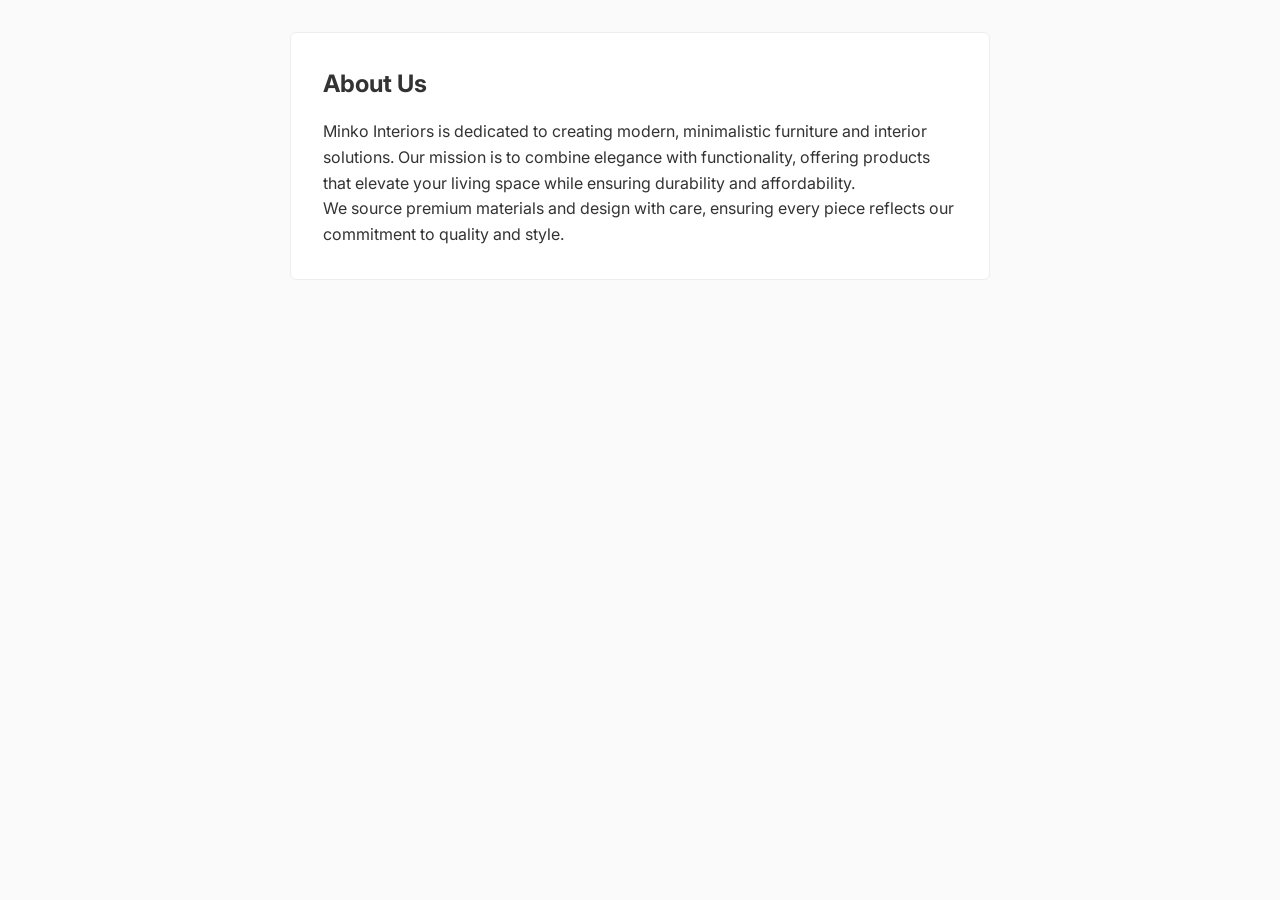
<file: about.html>
<!DOCTYPE html>
<html lang="en">
<head>
  <meta charset="UTF-8">
  <title>About Us - Minko Interiors</title>
  <link rel="stylesheet" href="style.css">
  <link href="https://fonts.googleapis.com/css2?family=Inter:wght@400;600&display=swap" rel="stylesheet">

  <!-- Snipcart CSS/JS -->
  <link rel="stylesheet" href="https://cdn.snipcart.com/themes/v3.0.31/default/snipcart.css" />
  <script async src="https://cdn.snipcart.com/themes/v3.0.31/default/snipcart.js"></script>
  <div hidden id="snipcart" data-api-key="OWRkYTk0NGQtMGFhZS00OGMwLWE1ZjctNzgyMGM3NmUzODNlNjM4OTg2NDkwODAzODYyNzUx"></div>

  <script src="script.js" defer></script>
</head>
<body>
  <div id="site-header"></div>

  <main class="about">
    <h2>About Us</h2>
    <p>Minko Interiors is dedicated to creating modern, minimalistic furniture and interior solutions. Our mission is to combine elegance with functionality, offering products that elevate your living space while ensuring durability and affordability.</p>
    <p>We source premium materials and design with care, ensuring every piece reflects our commitment to quality and style.</p>
  </main>

  <div id="site-footer"></div>
</body>
</html>
</file>
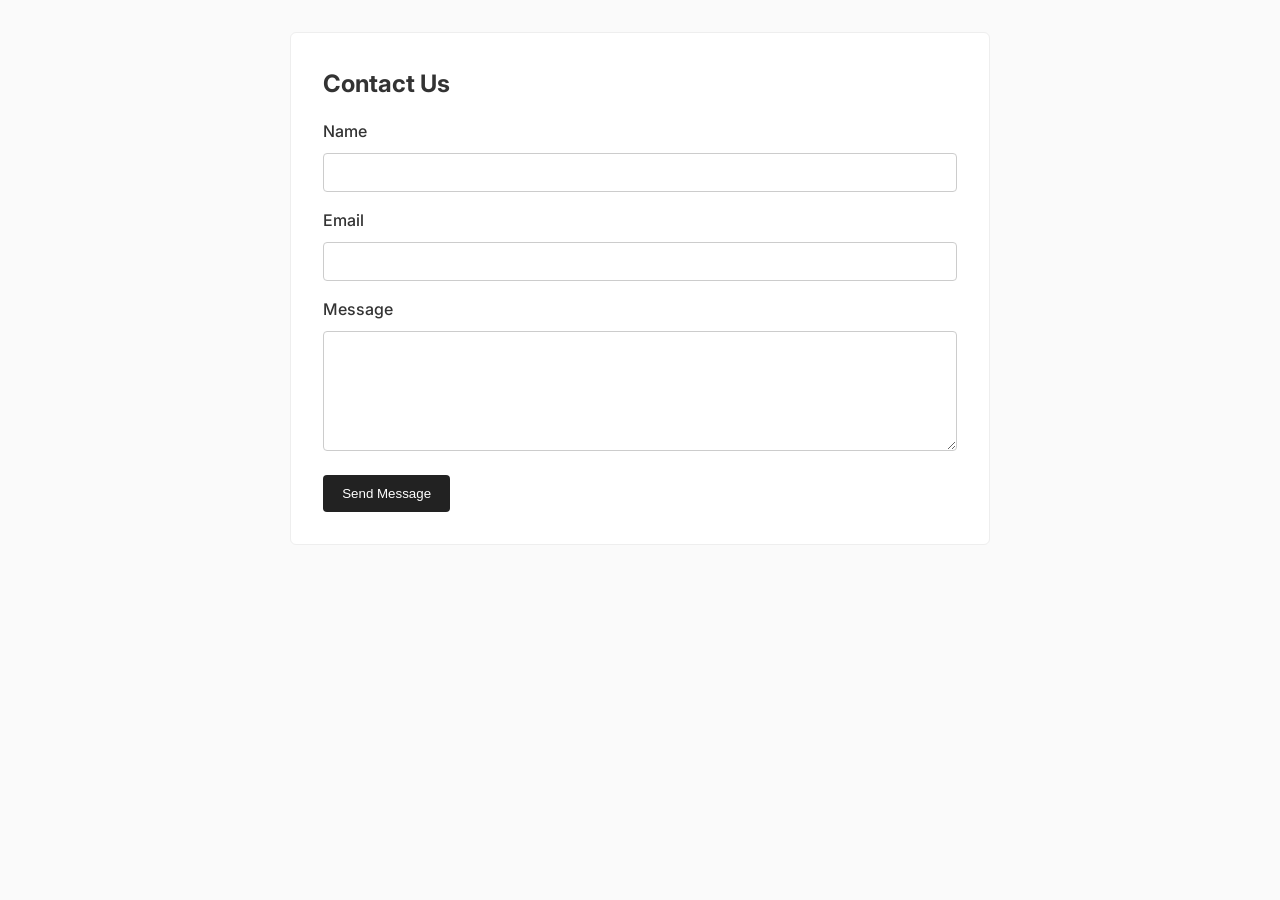
<file: contact.html>
<!DOCTYPE html>
<html lang="en">
<head>
  <meta charset="UTF-8">
  <title>Contact - Minko Interiors</title>
  <link rel="stylesheet" href="style.css">
  <link href="https://fonts.googleapis.com/css2?family=Inter:wght@400;600&display=swap" rel="stylesheet">

  <!-- Snipcart CSS/JS -->
  <link rel="stylesheet" href="https://cdn.snipcart.com/themes/v3.0.31/default/snipcart.css" />
  <script async src="https://cdn.snipcart.com/themes/v3.0.31/default/snipcart.js"></script>
  <div hidden id="snipcart" data-api-key="OWRkYTk0NGQtMGFhZS00OGMwLWE1ZjctNzgyMGM3NmUzODNlNjM4OTg2NDkwODAzODYyNzUx"></div>

  <script src="script.js" defer></script>
</head>
<body>
  <div id="site-header"></div>

  <main class="contact">
    <h2>Contact Us</h2>
    <form>
      <label for="name">Name</label>
      <input type="text" id="name" name="name" required>

      <label for="email">Email</label>
      <input type="email" id="email" name="email" required>

      <label for="message">Message</label>
      <textarea id="message" name="message" required></textarea>

      <button type="submit">Send Message</button>
    </form>
  </main>

  <div id="site-footer"></div>
</body>
</html>
</file>
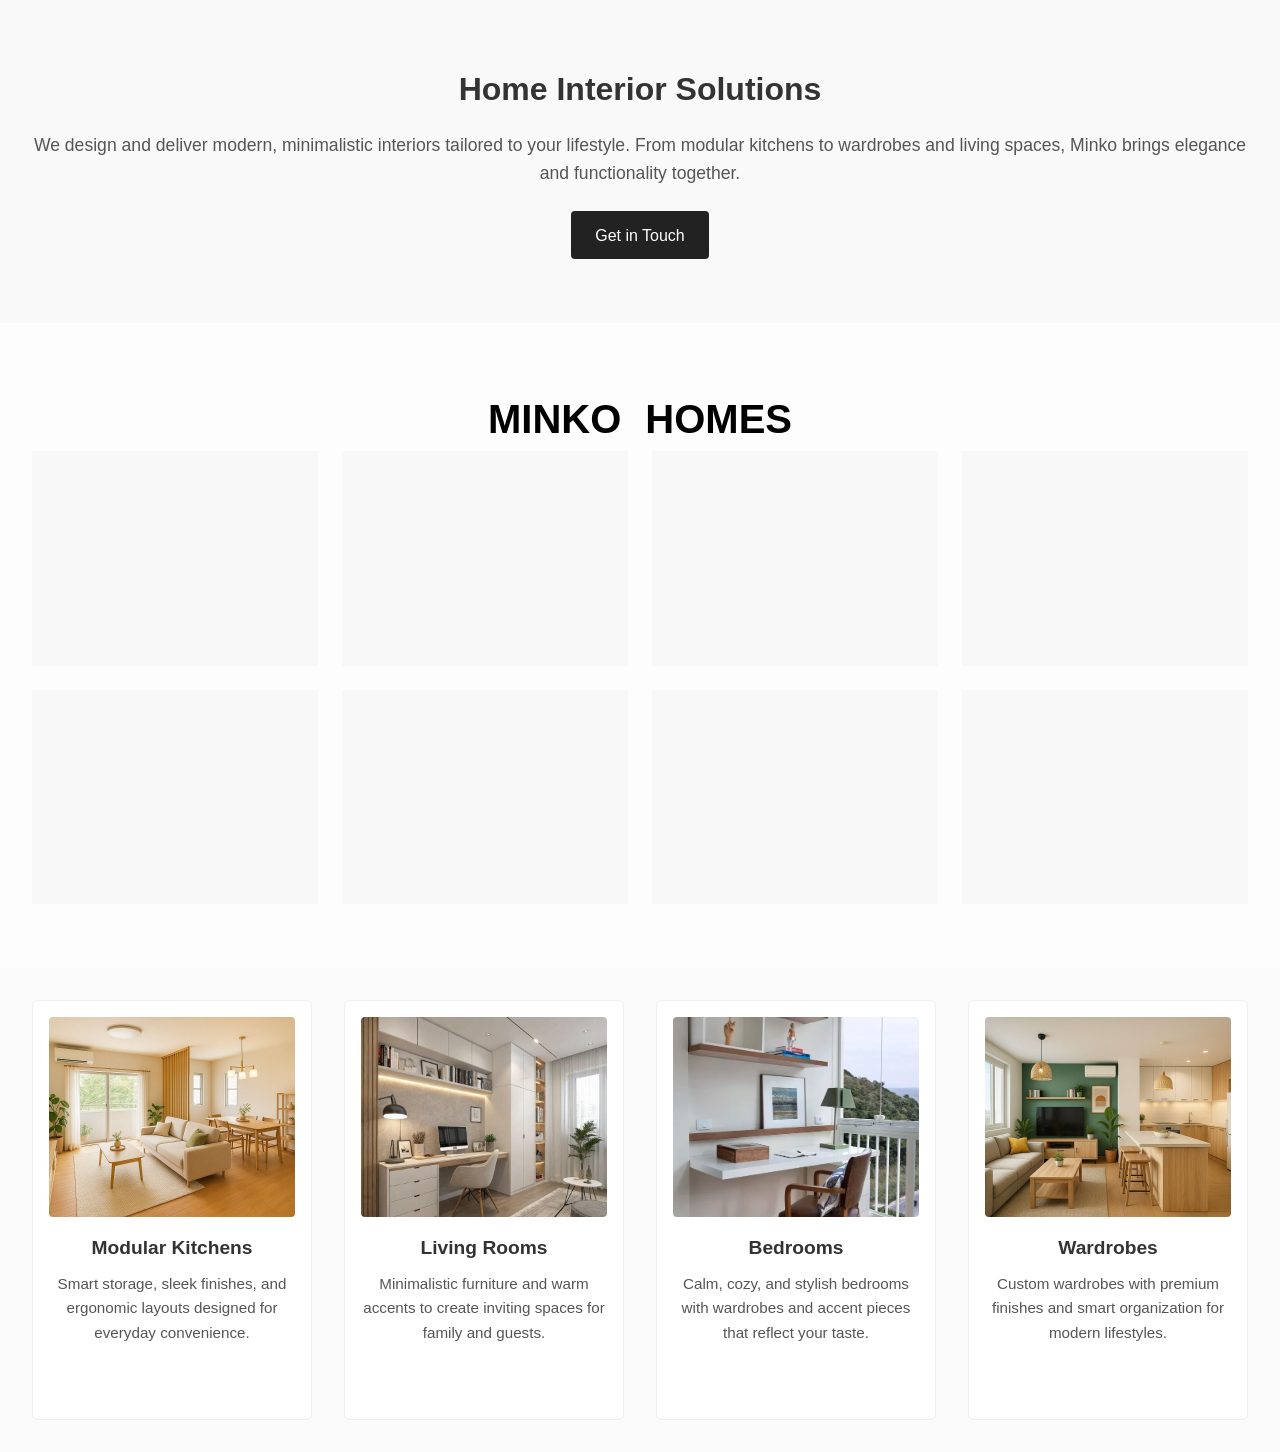
<file: home-interior.html>
<!DOCTYPE html>
<html lang="en">
<head>
  <meta charset="UTF-8">
  <meta name="viewport" content="width=device-width, initial-scale=1.0">
  <title>Minko Homes – Interiors</title>
  <link rel="stylesheet" href="style.css">
</head>
<body>
  <!-- Header placeholder -->
  <div id="site-header"></div>

  <main>
    <!-- Hero -->
    <section class="hero interior-hero">
      <h2>Home Interior Solutions</h2>
      <p>
        We design and deliver modern, minimalistic interiors tailored to your lifestyle.
        From modular kitchens to wardrobes and living spaces, Minko brings elegance and functionality together.
      </p>
      <a href="contact.html" class="btn">Get in Touch</a>
    </section>

    <!-- Eight-slot Gallery -->
    <section class="eight-gallery">
      <h2 class="gallery-title">
  <span class="minko">
    <span>M</span><span>i</span><span>n</span><span>k</span><span>o</span>
  </span>
  <span class="homes">
    <span>H</span><span>o</span><span>m</span><span>e</span><span>s</span>
  </span>
</h2>

      <div class="gallery-grid">
        <div class="gallery-slot"><img src="assets/interior/1.jpg" alt="Work 1"></div>
        <div class="gallery-slot"><img src="assets/interior/1.jpg" alt="Work 2"></div>
        <div class="gallery-slot"><img src="assets/interior/1.jpg" alt="Work 3"></div>
        <div class="gallery-slot"><img src="assets/interior/1.jpg" alt="Work 4"></div>
        <div class="gallery-slot"><img src="assets/interior/5.jpg" alt="Work 5"></div>
        <div class="gallery-slot"><img src="assets/interior/6.jpg" alt="Work 6"></div>
        <div class="gallery-slot"><img src="assets/interior/7.jpg" alt="Work 7"></div>
        <div class="gallery-slot"><img src="assets/interior/8.jpg" alt="Work 8"></div>
      </div>
    </section>

    <!-- Showcase Grid -->
    <section class="interior-showcase">
      <div class="showcase-item">
        <img src="assets/interior/1.jpg" alt="Modular Kitchen">
        <h3>Modular Kitchens</h3>
        <p>Smart storage, sleek finishes, and ergonomic layouts designed for everyday convenience.</p>
      </div>
      <div class="showcase-item">
        <img src="assets/interior/2.jpg" alt="Living Room Design">
        <h3>Living Rooms</h3>
        <p>Minimalistic furniture and warm accents to create inviting spaces for family and guests.</p>
      </div>
      <div class="showcase-item">
        <img src="assets/interior/3.jpg" alt="Bedroom Design">
        <h3>Bedrooms</h3>
        <p>Calm, cozy, and stylish bedrooms with wardrobes and accent pieces that reflect your taste.</p>
      </div>
      <div class="showcase-item">
        <img src="assets/interior/4.jpg" alt="Wardrobe Design">
        <h3>Wardrobes</h3>
        <p>Custom wardrobes with premium finishes and smart organization for modern lifestyles.</p>
      </div>
    </section>
  </main>

  <!-- Footer placeholder -->
  <div id="site-footer"></div>

  <script src="script.js" defer></script>
</body>
</html>
</file>
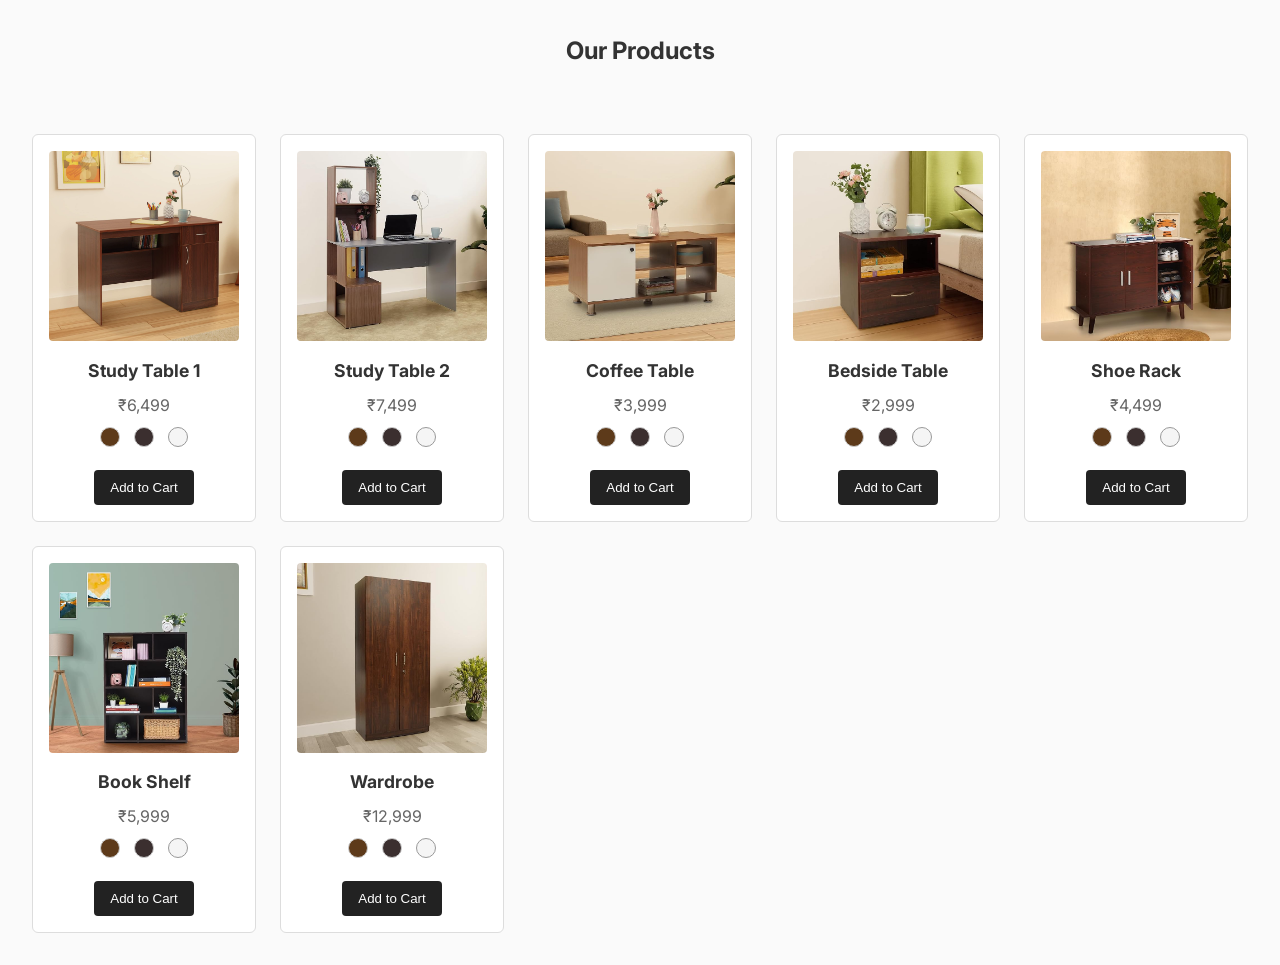
<file: products.html>
<!DOCTYPE html>
<html lang="en">
<head>
  <meta charset="UTF-8" />
  <title>Products - Minko Interiors</title>
  <link rel="stylesheet" href="style.css" />
  <link href="https://fonts.googleapis.com/css2?family=Inter:wght@400;600&display=swap" rel="stylesheet" />

  <!-- Snipcart CSS/JS -->
  <link rel="stylesheet" href="https://cdn.snipcart.com/themes/v3.0.31/default/snipcart.css" />
  <script async src="https://cdn.snipcart.com/themes/v3.0.31/default/snipcart.js"></script>
  <div hidden id="snipcart" data-api-key="OWRkYTk0NGQtMGFhZS00OGMwLWE1ZjctNzgyMGM3NmUzODNlNjM4OTg2NDkwODAzODYyNzUx"></div>

  <!-- Shared includes + product swatch logic -->
  <script src="script.js" defer></script>
</head>
<body>
  <!-- Shared header placeholder -->
  <div id="site-header"></div>

  <main>
    <h2 style="text-align:center; margin:2rem 0;">Our Products</h2>

    <div class="products-grid">
      <!-- Study Table 1 -->
      <div class="product">
        <img src="assets/study-table-1-walnut.jpg" alt="Study Table 1" id="study-table-1-img" />
        <h3>Study Table 1</h3>
        <p>₹6,499</p>
        <div class="color-options">
          <span class="color-swatch walnut" onclick="updateProductImage('study-table-1-img','assets/study-table-1-walnut.jpg')"></span>
          <span class="color-swatch wenge" onclick="updateProductImage('study-table-1-img','assets/study-table-1-wenge.jpg')"></span>
          <span class="color-swatch white" onclick="updateProductImage('study-table-1-img','assets/study-table-1-white.jpg')"></span>
        </div>
        <button class="snipcart-add-item"
          data-item-id="study-table-1"
          data-item-name="Study Table 1"
          data-item-price="6499"
          data-item-url="/products.html"
          data-item-description="Minimal Study Table Model 1 with customizable finishes">
          Add to Cart
        </button>
      </div>

      <!-- Study Table 2 -->
      <div class="product">
        <img src="assets/study-table-2-walnut.jpg" alt="Study Table 2" id="study-table-2-img" />
        <h3>Study Table 2</h3>
        <p>₹7,499</p>
        <div class="color-options">
          <span class="color-swatch walnut" onclick="updateProductImage('study-table-2-img','assets/study-table-2-walnut.jpg')"></span>
          <span class="color-swatch wenge" onclick="updateProductImage('study-table-2-img','assets/study-table-2-wenge.jpg')"></span>
          <span class="color-swatch white" onclick="updateProductImage('study-table-2-img','assets/study-table-2-white.jpg')"></span>
        </div>
        <button class="snipcart-add-item"
          data-item-id="study-table-2"
          data-item-name="Study Table 2"
          data-item-price="7499"
          data-item-url="/products.html"
          data-item-description="Minimal Study Table Model 2 with customizable finishes">
          Add to Cart
        </button>
      </div>

      <!-- Coffee Table -->
      <div class="product">
        <img src="assets/coffee-table-walnut.jpg" alt="Coffee Table" id="coffee-table-img" />
        <h3>Coffee Table</h3>
        <p>₹3,999</p>
        <div class="color-options">
          <span class="color-swatch walnut" onclick="updateProductImage('coffee-table-img','assets/coffee-table-walnut.jpg')"></span>
          <span class="color-swatch wenge" onclick="updateProductImage('coffee-table-img','assets/coffee-table-wenge.jpg')"></span>
          <span class="color-swatch white" onclick="updateProductImage('coffee-table-img','assets/coffee-table-white.jpg')"></span>
        </div>
        <button class="snipcart-add-item"
          data-item-id="coffee-table"
          data-item-name="Coffee Table"
          data-item-price="3999"
          data-item-url="/products.html"
          data-item-description="Minimal Coffee Table with customizable finishes">
          Add to Cart
        </button>
      </div>

      <!-- Bedside Table -->
      <div class="product">
        <img src="assets/bedside-table-walnut.jpg" alt="Bedside Table" id="bedside-table-img" />
        <h3>Bedside Table</h3>
        <p>₹2,999</p>
        <div class="color-options">
          <span class="color-swatch walnut" onclick="updateProductImage('bedside-table-img','assets/bedside-table-walnut.jpg')"></span>
          <span class="color-swatch wenge" onclick="updateProductImage('bedside-table-img','assets/bedside-table-wenge.jpg')"></span>
          <span class="color-swatch white" onclick="updateProductImage('bedside-table-img','assets/bedside-table-white.jpg')"></span>
        </div>
        <button class="snipcart-add-item"
          data-item-id="bedside-table"
          data-item-name="Bedside Table"
          data-item-price="2999"
          data-item-url="/products.html"
          data-item-description="Minimal Bedside Table with customizable finishes">
          Add to Cart
        </button>
      </div>

      <!-- Shoe Rack -->
      <div class="product">
        <img src="assets/shoe-rack-walnut.jpg" alt="Shoe Rack" id="shoe-rack-img" />
        <h3>Shoe Rack</h3>
        <p>₹4,499</p>
        <div class="color-options">
          <span class="color-swatch walnut" onclick="updateProductImage('shoe-rack-img','assets/shoe-rack-walnut.jpg')"></span>
          <span class="color-swatch wenge" onclick="updateProductImage('shoe-rack-img','assets/shoe-rack-wenge.jpg')"></span>
          <span class="color-swatch white" onclick="updateProductImage('shoe-rack-img','assets/shoe-rack-white.jpg')"></span>
        </div>
        <button class="snipcart-add-item"
          data-item-id="shoe-rack"
          data-item-name="Shoe Rack"
          data-item-price="4499"
          data-item-url="/products.html"
          data-item-description="Minimal Shoe Rack with customizable finishes">
          Add to Cart
        </button>
      </div>

      <!-- Book Shelf -->
      <div class="product">
        <img src="assets/book-shelf-walnut.jpg" alt="Book Shelf" id="book-shelf-img" />
        <h3>Book Shelf</h3>
        <p>₹5,999</p>
        <div class="color-options">
          <span class="color-swatch walnut" onclick="updateProductImage('book-shelf-img','assets/book-shelf-walnut.jpg')"></span>
          <span class="color-swatch wenge" onclick="updateProductImage('book-shelf-img','assets/book-shelf-wenge.jpg')"></span>
          <span class="color-swatch white" onclick="updateProductImage('book-shelf-img','assets/book-shelf-white.jpg')"></span>
        </div>
        <button class="snipcart-add-item"
          data-item-id="book-shelf"
          data-item-name="Book Shelf"
          data-item-price="5999"
          data-item-url="/products.html"
          data-item-description="Minimal Book Shelf with customizable finishes">
          Add to Cart
        </button>
      </div>

      <!-- Wardrobe -->
      <div class="product">
        <img src="assets/wardrobe-walnut.jpg" alt="Wardrobe" id="wardrobe-img" />
        <h3>Wardrobe</h3>
        <p>₹12,999</p>
        <div class="color-options">
          <span class="color-swatch walnut" onclick="updateProductImage('wardrobe-img','assets/wardrobe-walnut.jpg')"></span>
          <span class="color-swatch wenge" onclick="updateProductImage('wardrobe-img','assets/wardrobe-wenge.jpg')"></span>
          <span class="color-swatch white" onclick="updateProductImage('wardrobe-img','assets/wardrobe-white.jpg')"></span>
        </div>
        <!-- FIX: Add-to-Cart button restored for Wardrobe -->
        <button class="snipcart-add-item"
          data-item-id="wardrobe"
          data-item-name="Wardrobe"
          data-item-price="12999"
          data-item-url="/products.html"
          data-item-description="Minimal Wardrobe with customizable finishes">
          Add to Cart
        </button>
      </div>
    </div>
  </main>

  <!-- FIX: Shared footer placeholder restored -->
  <div id="site-footer"></div>
</body>
</html>
</file>
<file: style.css>
/* Reset & base */
* {
  margin: 0;
  padding: 0;
  box-sizing: border-box;
}

body {
  font-family: 'Inter', sans-serif;
  background: #fafafa;
  color: #333;
  line-height: 1.6;
}

/* Chair slot — ensure canvas bounds match the grey slot */
.chair-slot {
  padding: 3rem 0;
  text-align: center;
  background: transparent; /* keep slot clear; grey only on canvas */
}

.chair-title {
  font-size: 2rem;
  margin-bottom: 1rem;
}

#chair-canvas {
  width: min(100%, 800px);
  height: 520px; /* this is the visual slot height */
  margin: 0 auto;
  background: #f0f0f0; /* grey slot matches canvas bounds */
  border-radius: 12px;
  box-shadow: 0 6px 24px rgba(0,0,0,0.08);
  position: relative; /* required for renderer sizing */
  overflow: hidden;   /* prevent canvas overflow */
  display: block;     /* ensure block-level sizing */
}

/* Optional debug — uncomment to see exact canvas bounds */
/* #chair-canvas { outline: 2px dashed orange; } */


/* Header & Navigation */
header {
  background: #fff;
  padding: 1rem 2rem;
  border-bottom: 1px solid #eee;
  display: flex;
  justify-content: space-between;
  align-items: center;
}

header h1 {
  font-size: 1.5rem;
  font-weight: bold;
}

header .logo {
  text-decoration: none;
  color: #222;
}

nav a {
  margin: 0 1rem;
  text-decoration: none;
  color: #333;
  font-weight: 500;
  transition: color 0.2s ease;
}

nav a:hover {
  color: #000;
}

nav a.active {
  color: #000;
  border-bottom: 2px solid #000;
}

/* Hero Section */
.hero {
  text-align: center;
  padding: 5rem 2rem;
  background: #fdfdfd;
}

.hero h2 {
  font-size: 2rem;
  margin-bottom: 1rem;
}

.hero p {
  font-size: 1.1rem;
  color: #555;
}

.btn {
  display: inline-block;
  padding: 0.7rem 1.5rem;
  background: #222;
  color: #fff;
  text-decoration: none;
  border-radius: 4px;
  margin-top: 1.5rem;
  transition: background 0.3s ease;
}

.btn:hover {
  background: #000;
}

/* Product Grid */
.products-grid {
  display: grid;
  grid-template-columns: repeat(auto-fit, minmax(220px, 1fr));
  gap: 1.5rem;
  padding: 2rem;
}

.product {
  border: 1px solid #ddd;
  border-radius: 6px;
  padding: 1rem;
  background: #fff;
  text-align: center;
  transition: box-shadow 0.3s ease;
}

.product:hover {
  box-shadow: 0 4px 12px rgba(0,0,0,0.1);
}

.product img {
  max-width: 100%;
  height: auto;
  border-radius: 4px;
}

.product h3 {
  margin: 0.5rem 0;
  font-size: 1.1rem;
}

.product p {
  color: #666;
  margin-bottom: 0.5rem;
}

.product button {
  background: #222;
  color: #fff;
  border: none;
  padding: 0.6rem 1rem;
  border-radius: 4px;
  cursor: pointer;
  transition: background 0.2s ease;
}

.product button:hover {
  background: #000;
}

/* Color Swatches */
.color-options {
  margin: 0.5rem 0 1rem;
}

.color-swatch {
  display: inline-block;
  width: 20px;
  height: 20px;
  margin: 0 5px;
  border-radius: 50%;
  cursor: pointer;
  border: 1px solid #ccc;
  transition: transform 0.2s ease;
}

.color-swatch:hover {
  transform: scale(1.1);
}

.color-swatch.active {
  outline: 2px solid #000;
  transform: scale(1.1);
}

.color-swatch.walnut { background: #5d3a1a; }
.color-swatch.wenge { background: #3b2f2f; }
.color-swatch.white { background: #f5f5f5; border: 1px solid #999; }

/* About & Contact Sections */
.about, .contact {
  max-width: 700px;
  margin: 2rem auto;
  padding: 2rem;
  background: #fff;
  border: 1px solid #eee;
  border-radius: 6px;
}

.about h2, .contact h2 {
  margin-bottom: 1rem;
  font-size: 1.5rem;
}

form label {
  display: block;
  margin: 1rem 0 0.5rem;
  font-weight: 500;
}

form input, form textarea {
  width: 100%;
  padding: 0.7rem;
  border: 1px solid #ccc;
  border-radius: 4px;
}

form textarea {
  min-height: 120px;
}

form button {
  margin-top: 1rem;
  background: #222;
  color: #fff;
  padding: 0.7rem 1.2rem;
  border: none;
  border-radius: 4px;
  cursor: pointer;
}

form button:hover {
  background: #000;
}

/* Footer split layout */
footer {
  display: flex;
  justify-content: space-between;
  align-items: center;
  padding: 1rem 2rem;
  background: #fff;
  border-top: 1px solid #eee;
  margin-top: 2rem;
  font-size: 0.9rem;
  color: #666;
}

.footer-left p {
  margin: 0;
}

.footer-right .footer-nav a {
  margin-left: 1rem;
  text-decoration: none;
  color: #333;
  font-weight: 500;
}

.footer-right .footer-nav a:hover {
  color: #000;
}

/* Interior Showcase Grid */
.interior-hero {
  background: #f9f9f9;
  padding: 4rem 2rem;
}

.interior-showcase {
  display: grid;
  grid-template-columns: repeat(auto-fit, minmax(260px, 1fr));
  gap: 2rem;
  padding: 2rem;
}

.showcase-item {
  background: #fff;
  border: 1px solid #eee;
  border-radius: 6px;
  padding: 1rem;
  text-align: center;
  transition: box-shadow 0.3s ease;
  display: flex;
  flex-direction: column;
  justify-content: flex-start;
  height: 420px;
}

.showcase-item:hover {
  box-shadow: 0 4px 12px rgba(0,0,0,0.08);
}

.showcase-item img {
  width: 100%;
  height: 200px;
  object-fit: cover;
  border-radius: 4px;
  margin-bottom: 1rem;
}

.showcase-item h3 {
  margin-bottom: 0.5rem;
  font-size: 1.2rem;
}

.showcase-item p {
  color: #555;
  font-size: 0.95rem;
  flex-grow: 1;
}

.eight-gallery {
  position: relative;
  padding: 4rem 2rem;
  background: #fdfdfd;
  overflow: hidden;
}

.gallery-title {
  display: flex;
  justify-content: center;
  gap: 1.5rem;
  font-size: 2.5rem;
  font-weight: bold;
  text-transform: uppercase;
}

.gallery-title span {
  display: inline-block;
  opacity: 1;
  color: black; /* fixed black text */
}

/* Active state triggered by JS */
.gallery-title.active .minko span {
  animation: minkoSlide 0.6s ease-out forwards;
}
.gallery-title.active .homes span {
  animation: homesSlide 0.6s ease-out forwards;
} 

/* Delays for Minko (O → M) */
.gallery-title.active .minko span:nth-child(5) { animation-delay: 0s; }
.gallery-title.active .minko span:nth-child(4) { animation-delay: 0.5s; }
.gallery-title.active .minko span:nth-child(3) { animation-delay: 1s; }
.gallery-title.active .minko span:nth-child(2) { animation-delay: 1.5s; }
.gallery-title.active .minko span:nth-child(1) { animation-delay: 2s; }

/* Delays for Homes (S → H) */
.gallery-title.active .homes span:nth-child(5) { animation-delay: 0s; }
.gallery-title.active .homes span:nth-child(4) { animation-delay: 0.5s; }
.gallery-title.active .homes span:nth-child(3) { animation-delay: 1s; }
.gallery-title.active .homes span:nth-child(2) { animation-delay: 1.5s; }
.gallery-title.active .homes span:nth-child(1) { animation-delay: 2s; }

@keyframes minkoSlide {
  0%   { transform: translateX(-100px) scale(0.8); opacity: 0; }
  80%  { transform: translateX(5px) scale(1.1); opacity: 1; }
  100% { transform: translateX(0) scale(1); opacity: 1; }
}

@keyframes homesSlide {
  0%   { transform: translateX(100px) scale(0.8); opacity: 0; }
  80%  { transform: translateX(-5px) scale(1.1); opacity: 1; }
  100% { transform: translateX(0) scale(1); opacity: 1; }
}

/* Ensure grid is applied here */
.gallery-grid {
  display: grid;
  grid-template-columns: repeat(4, 1fr);
  gap: 1.5rem;
}

.gallery-slot {
  aspect-ratio: 4 / 3;
  width: 100%;
  overflow: hidden;
  position: relative;
  background: #f8f8f8;
}

.gallery-slot img {
  width: 100%;
  height: 100%;
  object-fit: cover;
  transform: scale(0);
  transition: transform 2.8s cubic-bezier(0.68, -0.55, 0.27, 1.55);
  transition-delay: var(--delay, 0s); /* stagger per slot */
}

.gallery-slot img.scaled {
  transform: scale(1);
}

.home-product {
  display: flex;
  justify-content: center;
  align-items: center;
  padding: 4rem 0;
  background: #f9f9f9;
}

.product {
  perspective: 1000px; /* adds depth for 3D rotation */
}

.product img {
  width: 300px;
  height: auto;
  transform: rotateY(0deg);
  transition: transform 1.5s ease-in-out;
  cursor: pointer;
}

.product img:hover {
  transform: rotateY(360deg); /* full spin on hover */
}


/* Responsive */
@media (max-width: 768px) {
  nav {
    flex-wrap: wrap;
    justify-content: center;
  }
  .hero {
    padding: 3rem 1rem;
  }
  .products-grid {
    grid-template-columns: 1fr;
  }
  footer {
    flex-direction: column;
    text-align: center;
  }
  .footer-right {
    margin-top: 0.5rem;
  }
  .gallery-grid {
    grid-template-columns: repeat(2, 1fr);
  }
  /* Responsive canvas height */
  #chair-canvas {
    height: 420px;
    border-radius: 10px;
  }
}
</file>
